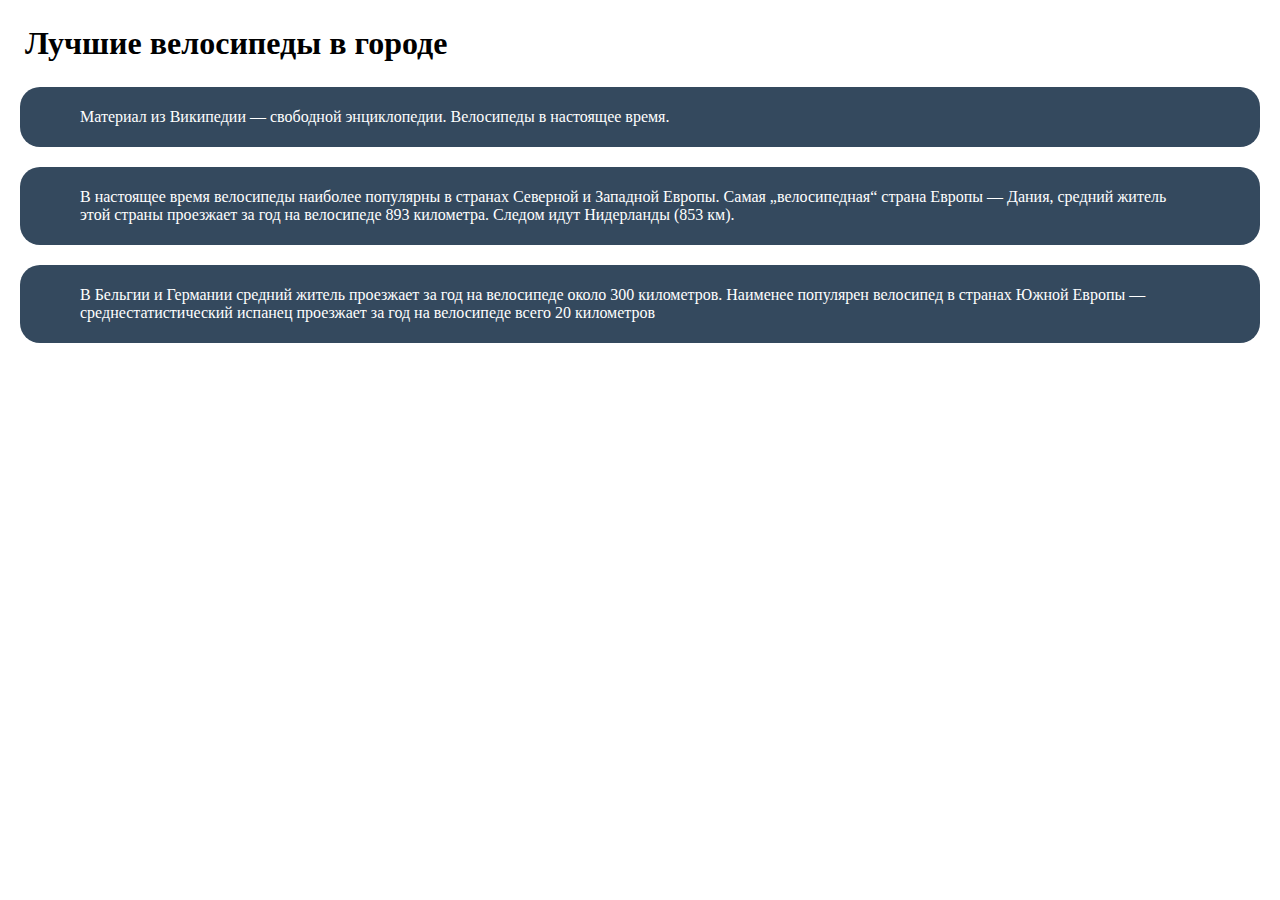
<file: homework_1/index.html>
<!DOCTYPE html>
<html lang="en">
<head>
    <meta charset="UTF-8">
    <meta http-equiv="X-UA-Compatible" content="IE=edge">
    <meta name="viewport" content="width=device-width, initial-scale=1.0">
    <title>Homework_1</title>
    <link rel="stylesheet" href="./css/styles.css">
</head>
<body>

    <h1>Лучшие велосипеды в городе</h1>

    <div>
        <p>Материал из Википедии — свободной энциклопедии. Велосипеды в настоящее время.</p>
    </div>

    <div> 
        <p>В настоящее время велосипеды наиболее популярны в странах Северной и Западной Европы. Самая „велосипедная“ страна Европы — Дания, средний житель этой страны проезжает за год на велосипеде 893 километра. Следом идут Нидерланды (853 км).</p>
    </div>

    <div>
        <p>В Бельгии и Германии средний житель проезжает за год на велосипеде около 300 километров. Наименее популярен велосипед в странах Южной Европы — среднестатистический испанец проезжает за год на велосипеде всего 20 километров</p>
    </div>

</body>
</html>
</file>
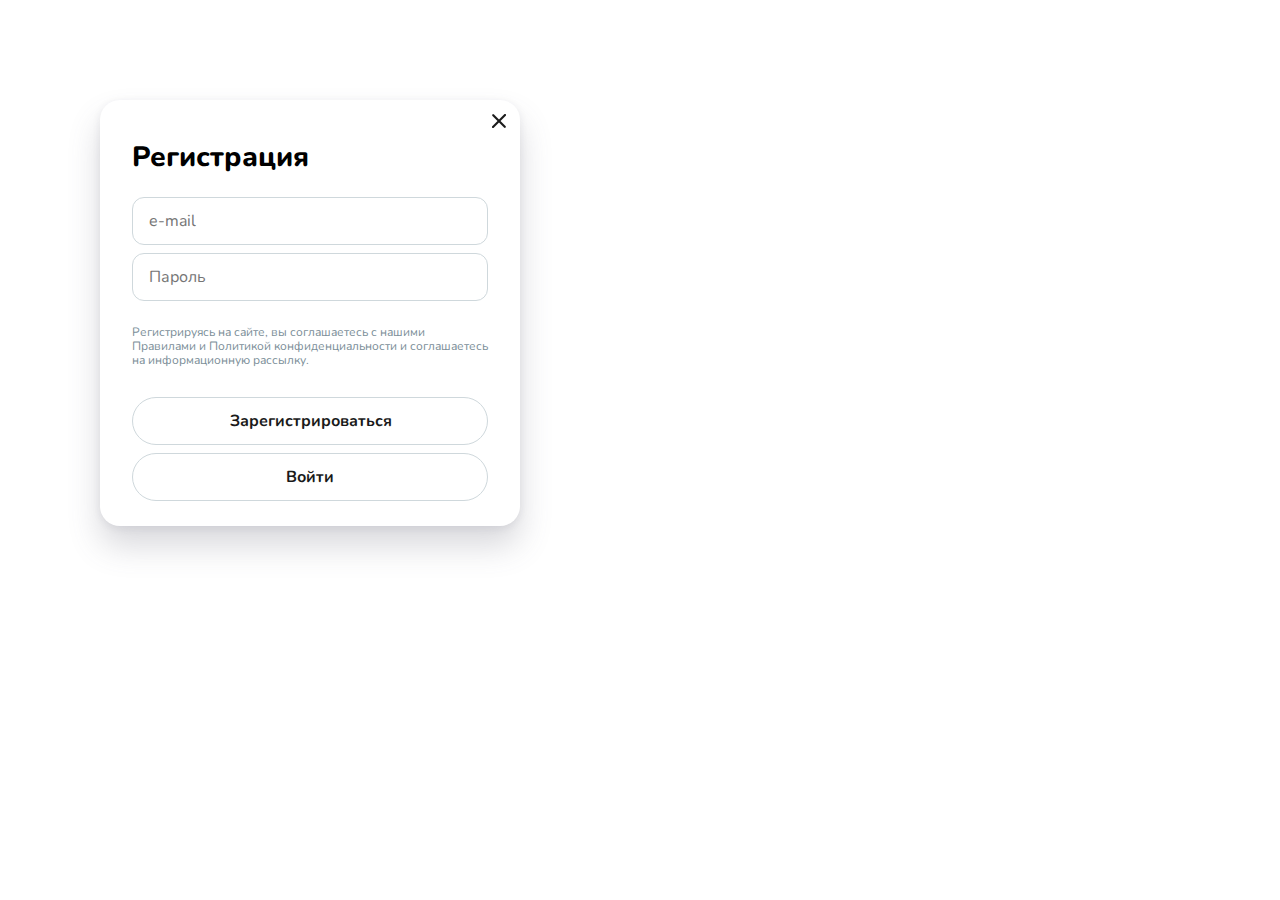
<file: homework_26_04/index.html>
<!DOCTYPE html>
<html lang="en">

<head>
    <meta charset="UTF-8">
    <meta http-equiv="X-UA-Compatible" content="IE=edge">
    <meta name="viewport" content="width=device-width, initial-scale=1.0">
    <title>Homework_3</title>
    <link rel="stylesheet" href="./css/styles.css">
    <link rel="preconnect" href="https://fonts.googleapis.com">
    <link rel="preconnect" href="https://fonts.gstatic.com" crossorigin>
    <link href="https://fonts.googleapis.com/css2?family=Nunito:wght@400;700&display=swap" rel="stylesheet">
    <link rel="preconnect" href="https://fonts.googleapis.com">
    <link rel="preconnect" href="https://fonts.gstatic.com" crossorigin>
    <link href="https://fonts.googleapis.com/css2?family=Lato:wght@300;400&family=Nunito+Sans:wght@800&display=swap"
        rel="stylesheet">
</head>

<body>
    <form method="get" id="registration-form">

        <div class="icon">
            <img src="./media/Close.png" alt="close-icon">
        </div>

        <div class="header">
            <h1>Регистрация</h1>
        </div>

        <div class="e-mail">
            <input type="email" placeholder="e-mail" name="e-mail">
        </div>

        <div class="password">
            <input type="password" placeholder="Пароль" name="password">
        </div>

        <div class="text">
            <p>
                Регистрируясь на сайте, вы соглашаетесь с нашими
                Правилами и Политикой конфиденциальности и
                соглашаетесь на информационную рассылку.
            </p>
        </div>

        <div class="first-buttom">
            <button>
                <p>Зарегистрироваться</p>
            </button>
        </div>

        <div class="second-buttom">
            <button>
                <p>Войти</p>
            </button>
        </div>

    </form>
</body>

</html>
</file>
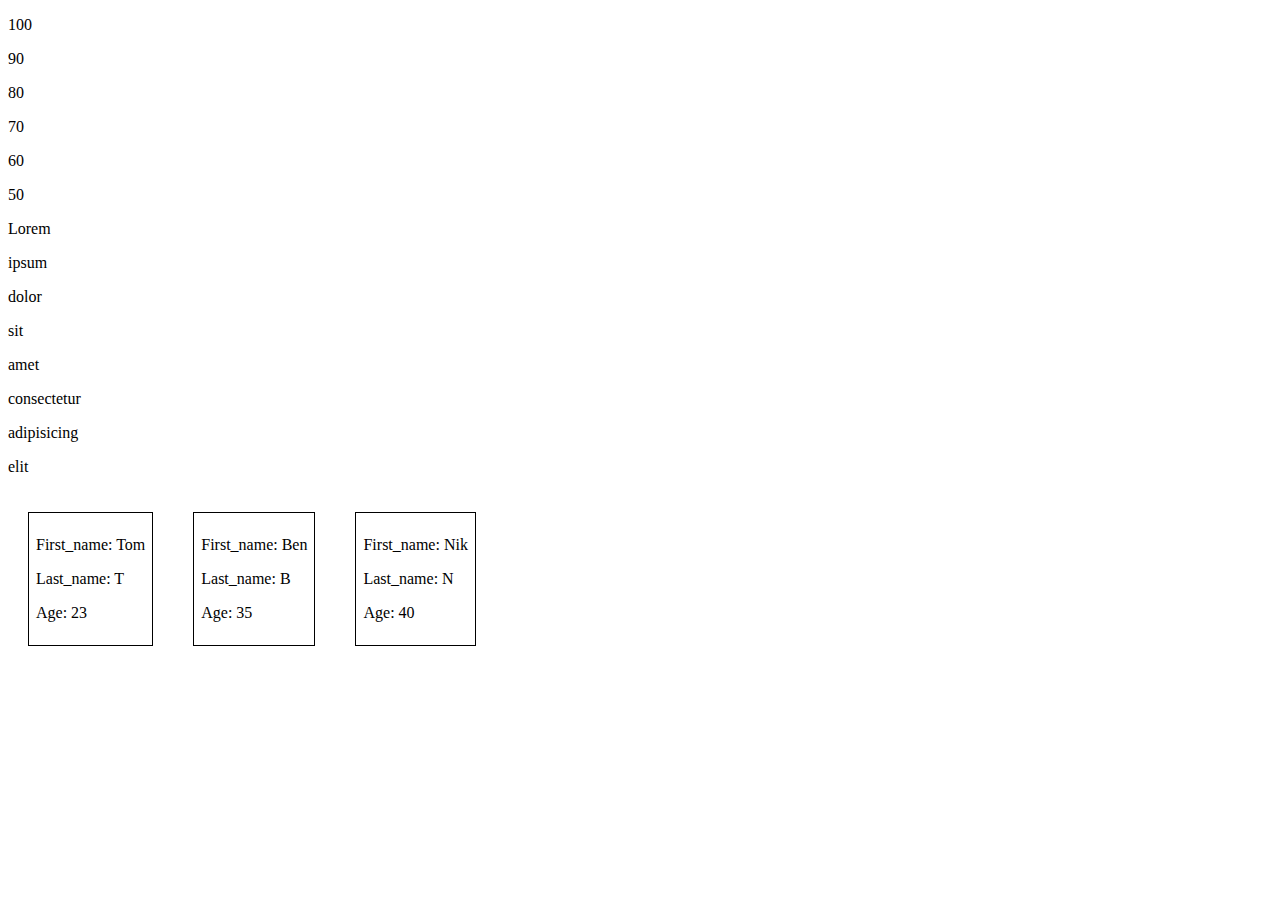
<file: homework_8/index.html>
<!DOCTYPE html>
<html lang="en">

<head>
    <meta charset="UTF-8">
    <meta http-equiv="X-UA-Compatible" content="IE=edge">
    <meta name="viewport" content="width=device-width, initial-scale=1.0">
    <title>Document</title>
    <link rel="stylesheet" href="./styles/styles.css">
</head>

<body>

    <div class="numbers"> </div>
    <div class="strings_container"></div>
    <div class="users_container"></div>

</body>
<script src="./scripts/scripts.js"></script>

</html>
</file>
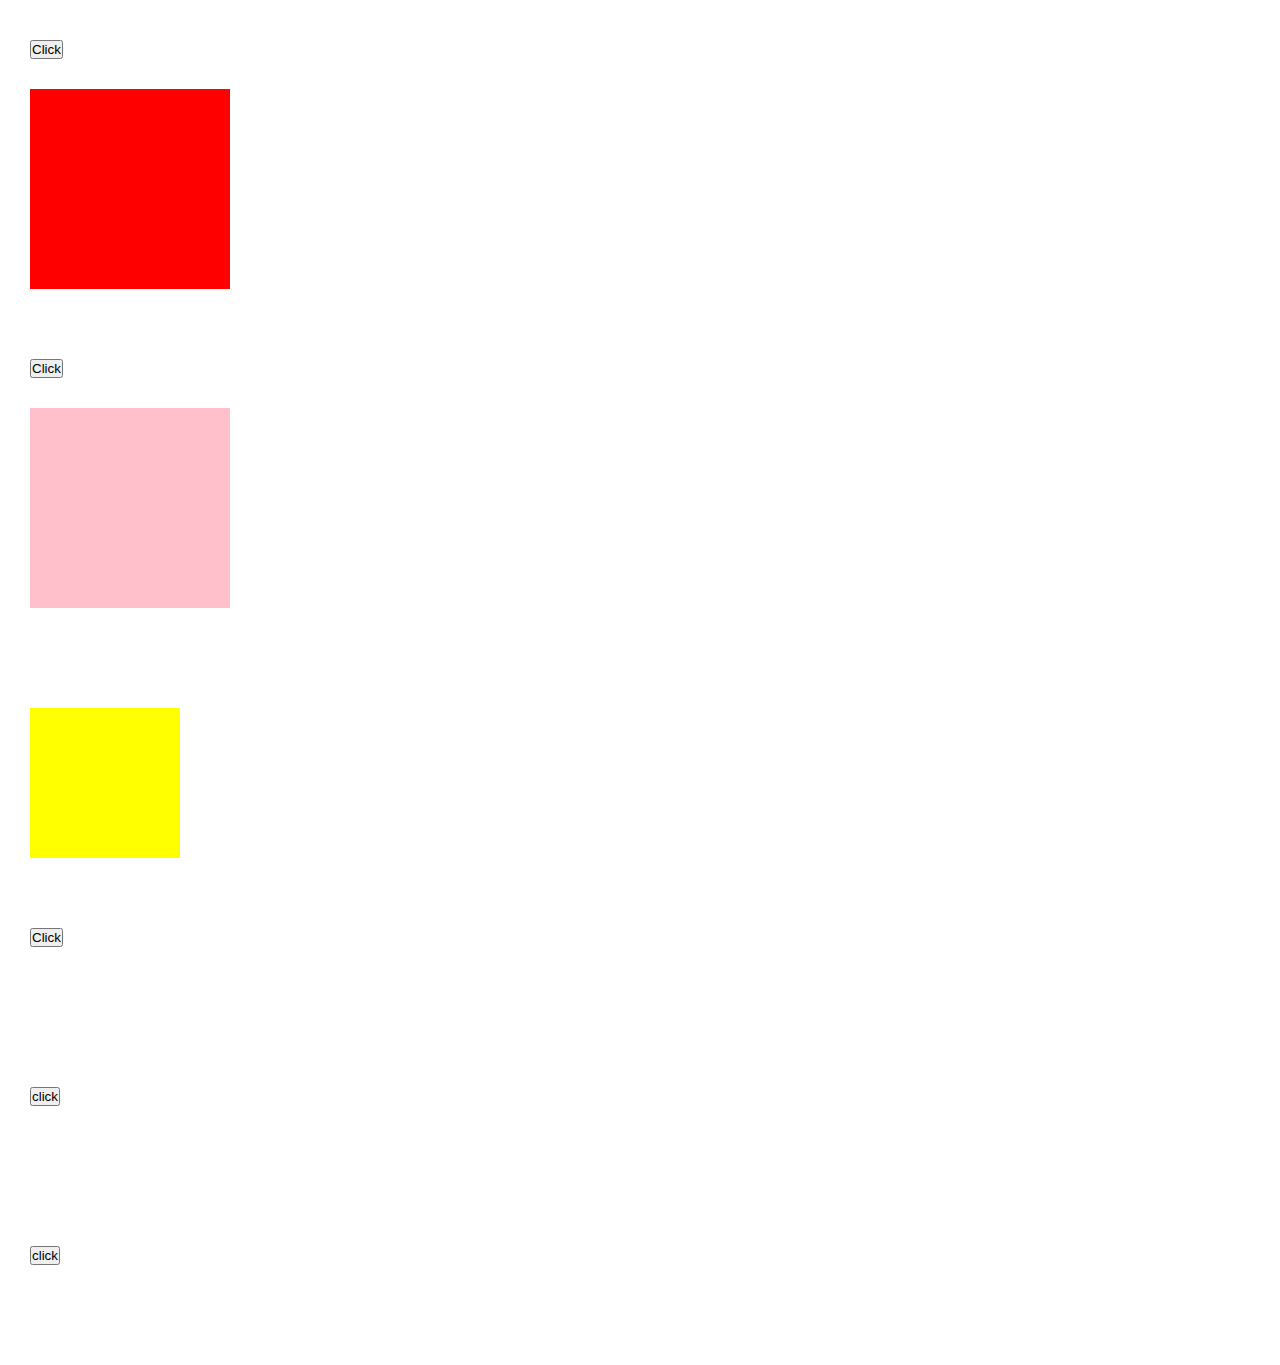
<file: homework_9/index.html>
<!DOCTYPE html>
<html lang="en">
<head>
    <meta charset="UTF-8">
    <meta http-equiv="X-UA-Compatible" content="IE=edge">
    <meta name="viewport" content="width=device-width, initial-scale=1.0">
    <title>Document</title>
    <link rel="stylesheet" href="./styles/style.css">
</head>
<body>
    
</body>
<script src="scripts/script.js"></script>
</html>
</file>
<file: homework_1/css/styles.css>
* {
    padding: 0;
    margin: 0;
}

h1 {
    margin: 25px;
}

div p {
    color: white;
    background-color: #34495E;
    border-radius: 20px;
    padding: 21px 60px;
    margin: 20px;
}
</file>
<file: homework_26_04/css/styles.css>
* {
    padding: 0;
    margin: 0;
    box-sizing: border-box;
}

#registration-form {
    display: flex;
    flex-direction: column;
    justify-content: center;
    align-items: center;
    padding: 16px;
    margin: 100px;

    position: relative;
    width: 420px;
    height: 426px;
    background-color: #FFFFFF;
    box-shadow: 0px 2px 8px rgba(40, 41, 61, 0.08), 0px 20px 32px rgba(96, 97, 112, 0.24);
    border-radius: 20px;
}

.header h1 {
    width: 356px;
    height: 32px;

    font-family: 'Nunito', sans-serif;
    font-style: normal;
    font-weight: 800;
    font-size: 28px;
    line-height: 32px;

    display: flex;
    align-items: center;

    color: #000000;

    margin-bottom: 24px;
    margin-top: 40px;
}

.e-mail input,
.password input {
    padding: 14px 16px;
    width: 356px;
    height: 48px;
    background-color: #FFFFFF;
    border: 1px solid #CFD8DC;
    border-radius: 12px;
    font-family: 'Nunito', sans-serif;
    font-size: normal;
    font-weight: 400;
    font-size: 16px;
    line-height: 20px;
}

.e-mail input {
    margin-bottom: 8px;
}

.password input {
    margin-bottom: 24px;
}

img {
    position: absolute;
    right: 14px;
    top: 14px;
}

.text p {
    width: 356px;
    height: 48px;
    font-family: 'Nunito', sans-serif;
    font-style: normal;
    font-weight: 400;
    font-size: 12px;
    line-height: 14px;
    color: #7B8E98;
    margin-bottom: 24px;
}

button {
    display: flex;
    flex-direction: row;
    justify-content: center;
    align-items: center;
    padding: 14px 24px;

    width: 356px;
    height: 48px;

    background: #FFFFFF;
    border-radius: 55px;
    border: 1px solid #CFD8DC;

    cursor: pointer;
}

button p {
    width: 161px;
    height: 20px;

    font-family: 'Nunito', sans-serif;
    font-style: normal;
    font-weight: 700;
    font-size: 16px;
    line-height: 20px;
    color: #1a1a1a;
}

.first-buttom {
    margin-bottom: 8px;
}

.second-buttom {
    margin-bottom: 24px;
}


button:hover {
    background: #FFE44D;
    border: 0;
}


form input:focus-visible {
    outline: none;
    border-color: #FFE44D;
    caret-color: #FFE44D;
}
</file>
<file: homework_8/styles/styles.css>
.users_container {
    display: flex;
}

.users_container div {
    margin: 20px;
    border: 1px solid black;
    padding: 7px;
}
</file>
<file: homework_9/styles/style.css>
*{
    padding: 0;
    margin: 0;
    box-sizing: border-box;
}

.red, .pink, .square {
    display: flex;
    background-color: red;
    width: 200px;
    height: 200px;
    margin: 30px;
}

button {
    margin-top: 40px;
    margin-left: 30px;
}

.pink {
    background-color: pink;
    width: 200px;
    height: 200px;
}
</file>
